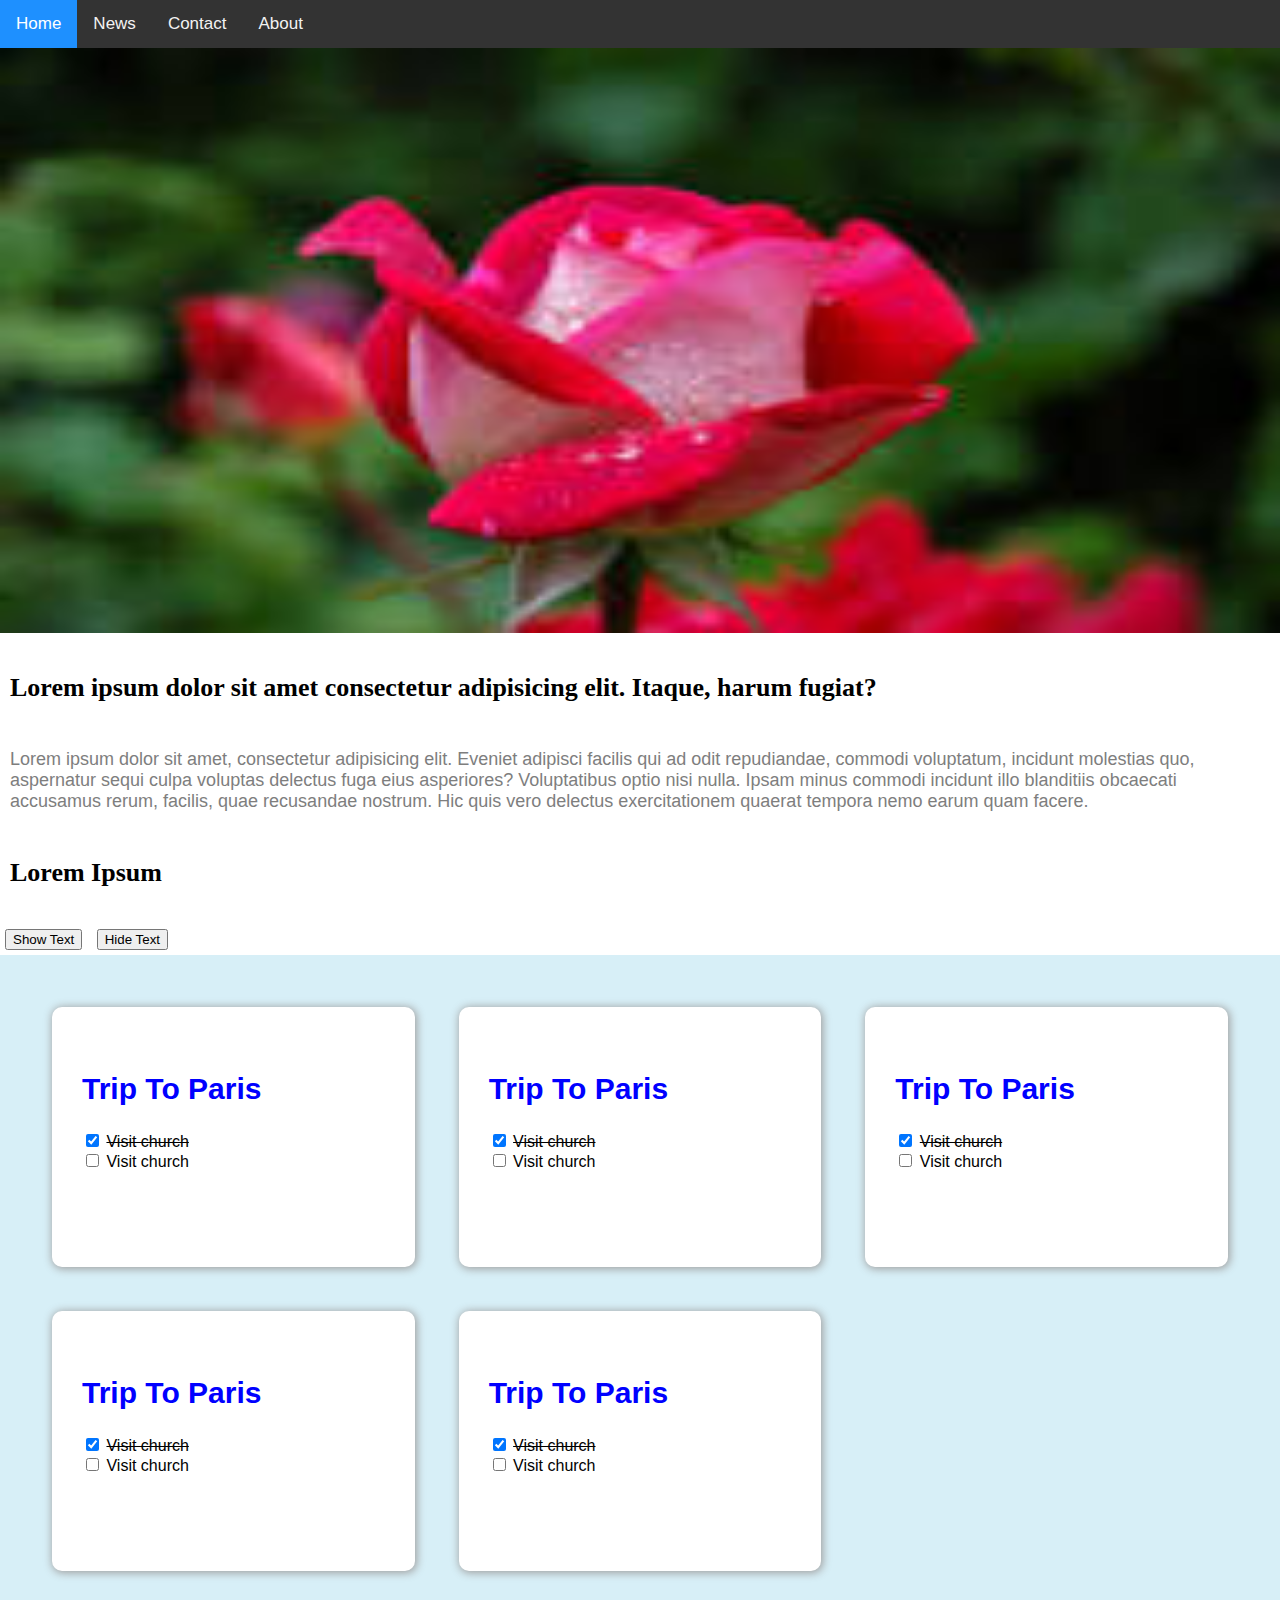
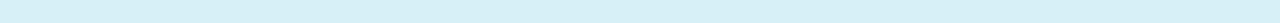
<file: Pages/responsive.html>
<!DOCTYPE html>
<html>
    <head>
        <meta charset="utf-8">
        <meta http-equiv="X-UA-Compatible" content="IE=edge">
        <title></title>
        <meta name="description" content="">
        <meta name="viewport" content="width=device-width, initial-scale=1">
        <link rel="stylesheet" href="../assets/responsive.css">
        <link rel="stylesheet" href="https://cdnjs.cloudflare.com/ajax/libs/font-awesome/4.7.0/css/font-awesome.min.css">

    
    </head>
    <body>

        <div class="topnav" id="myTopnav">
            <a href="#home" class="active">Home</a>
            <a href="#news">News</a>
            <a href="#contact">Contact</a>
            <a href="#about">About</a>
            <a href="javascript:void(0);" class="icon" onclick="myFunction()">
            <i class="fa fa-bars"></i>
            </a>
        </div>
        <div>
            <img class='img' src="[data-uri]">
        </div>

        <div>
            <h3 class="head1">Lorem ipsum dolor sit amet consectetur adipisicing elit. Itaque, harum fugiat? </h3>
            <p class="para1">Lorem ipsum dolor sit amet, consectetur adipisicing elit. Eveniet adipisci facilis qui ad odit repudiandae, commodi voluptatum, incidunt molestias quo, aspernatur sequi culpa voluptas delectus fuga eius asperiores? Voluptatibus
                 optio nisi nulla. Ipsam minus commodi incidunt illo blanditiis obcaecati accusamus rerum, facilis, quae recusandae nostrum. Hic quis vero delectus exercitationem quaerat tempora nemo earum quam facere.</p>
        
               
            <h3 class="head2">Lorem Ipsum</h3>
            <button onclick="showText()">Show Text</button> 
            <button onclick="hideText()">Hide Text</button> 
            
            <p id="para2">Lorem ipsum dolor sit, amet consectetur adipisicing elit. Error non, id perspiciatis soluta voluptatum libero sit deleniti consequuntur asperiores consequatur ratione consectetur quisquam illo, obcaecati alias tenetur harum accusamus dignissimos?Lorem ipsum dolor sit amet consectetur, adipisicing elit. Molestiae expedita dolores impedit dignissimos rerum atque, 
                voluptates voluptatem est excepturi aspernatur quam recusandae odit praesentium maxime cupiditate provident molestias. Voluptatum, cum?</p>    
        
        </div>
        <div id="card-main">
        <div class="cardbox">
            <h2>trip to paris</h2>
            
            <div class="form-box">
                <input type="checkbox" name="church" id="checked" checked>
                <label for="check" class="check1">Visit church</label> 
            </div>
            <div class="form-box">
                <input type="checkbox" name="church" id="checked" >
                <label for="check" class="check2">Visit church</label> 
            </div>
        </div>
        <div class="cardbox">
            <h2>trip to paris</h2>
            
            <div class="form-box">
                <input type="checkbox" name="church" id="checked" checked>
                <label for="check" class="check1">Visit church</label> 
            </div>
            <div class="form-box">
                <input type="checkbox" name="church" id="checked" >
                <label for="check" class="check2">Visit church</label> 
            </div>
        </div>
        <div class="cardbox">
            <h2>trip to paris</h2>
            
            <div class="form-box">
                <input type="checkbox" name="church" id="checked" checked>
                <label for="check" class="check1">Visit church</label> 
            </div>
            <div class="form-box">
                <input type="checkbox" name="church" id="check" >
                <label for="check" class="check2">Visit church</label> 
            </div>
        </div>
        <div class="cardbox">
            <h2>trip to paris</h2>
            
            <div class="form-box">
                <input type="checkbox" name="church" id="checked" checked>
                <label for="check" class="check1">Visit church</label> 
            </div>
            <div class="form-box">
                <input type="checkbox" name="church" id="check" >
                <label for="check" class="check2">Visit church</label> 
            </div>
        </div>
        <div class="cardbox">
            <h2>trip to paris</h2>
           
            <div class="form-box">
                <input type="checkbox" name="church" id="checked" checked>
                <label for="check" class="check1">Visit church</label> 
            </div>
            <div class="form-box">
                <input type="checkbox" name="church" id="checked" >
                <label for="check" class="check2">Visit church</label> 
            </div>
        </div>
    </div>

        <script>
            function myFunction() {
              var x = document.getElementById("myTopnav");
              if (x.className === "topnav") {
                x.className += " responsive";
              } else {
                x.className = "topnav";
              }
            }

            function showText(){
                document.getElementById("para2").style.display = "block";
            } 
            function hideText(){
                document.getElementById("para2").style.display = "none";
            }  
        </script>
            
                
       
    </body>
</html>
</file>
<file: assets/responsive.css>
body {
    margin: 0;
    font-family: Arial, Helvetica, sans-serif;
  }


/* Add a black background color to the top navigation */
.topnav {
    background-color: #333;
    overflow: hidden;
  }
  
  /* Style the links inside the navigation bar */
  .topnav a {
    float: left;
    display: block;
    color: #f2f2f2;
    text-align: center;
    padding: 14px 16px;
    text-decoration: none;
    font-size: 17px;
  }
  
  /* Change the color of links on hover */
  .topnav a:hover {
    background-color: rgb(187, 199, 250);
    color: black;
  }
  
  /* Add an active class to highlight the current page */
  .topnav a.active {
    background-color: dodgerblue;
    color: white;
  }
  
  /* Hide the link that should open and close the topnav on small screens */
  .topnav .icon {
    display: none;
  }

  .img{
    width: 100%;
    height: 65vh;
  }
  

  /* head1 , head2 class font size  */
  .head1, .head2{
    font-size: 26px;
    font-weight: bolder;
    font-family:'Times New Roman', Times, serif;
    padding: 10px;
  }

  /* para1 class */
  .para1, #para2{
    font-size: 18px;
    color: rgb(126, 126, 126);
    padding: 10px;
  }
  
  /* Paraa2 */
  #para2{
    display: none;
  }

  button{
    margin: 5px;
  }

   @media screen and (max-width: 600px) {
    .topnav a:not(:first-child) {display: none;}
    .topnav a.icon {
      float: right;
      display: block;
    }

  }
  
  @media screen and (max-width: 600px) {
    .topnav.responsive {position: relative;}
    .topnav.responsive .icon {
      position: absolute;
      right: 0;
      top: 0;
    }
    .topnav.responsive a {
      float: none;
      display: block;
      text-align: left;
     
    }

    .img{
        max-width: 100%;
        max-height: 410px;
    }

    .para1, #para2{
        font-size: 14px;
    }

    .head1, .head2{
        font-size: 18px;
    }
  }

  @media screen and (max-width: 786px) and (min-width: 601px) {
    .img{
        max-width: 100%;
        max-height: 430px;
    }
    .para1, #para2{
        font-size: 16px;
        color: black;
    }

    .head1, .head2{
        font-size: 22px;
       
    }

 }


  #card-main{
    margin: auto;
    display: grid;
    grid-template-columns: 1fr 1fr 1fr;
    padding: 30px;
    background-color: rgb(215, 239, 247);
}

.cardbox{
    background-color: white;
    margin: 22px;
    padding: 40px 0 6rem 30px;
    border-radius: 10px;
    box-shadow: 1px 1px 8px 1px rgb(160, 160, 160);
    
}

h2{
    color: blue;
    font-size: 30px;
    text-transform: capitalize;
    
}

.check1{
    text-decoration: line-through;
}


@media screen and (max-width:600px) {
    #card-main{
    display: grid;
    grid-template-columns: 1fr;
    margin: 10px;
    background-color: rgb(200, 241, 255);
    }

    .cardbox{
        background-color: hsl(0, 0%, 3%);
        margin: 16px;
        color: white;
        padding: 20px 0 3rem 30px;
        /* border-radius: 10px; */
        /* box-shadow: 1px 1px 8px 1px rgb(160, 160, 160); */
        
    }


}
</file>
